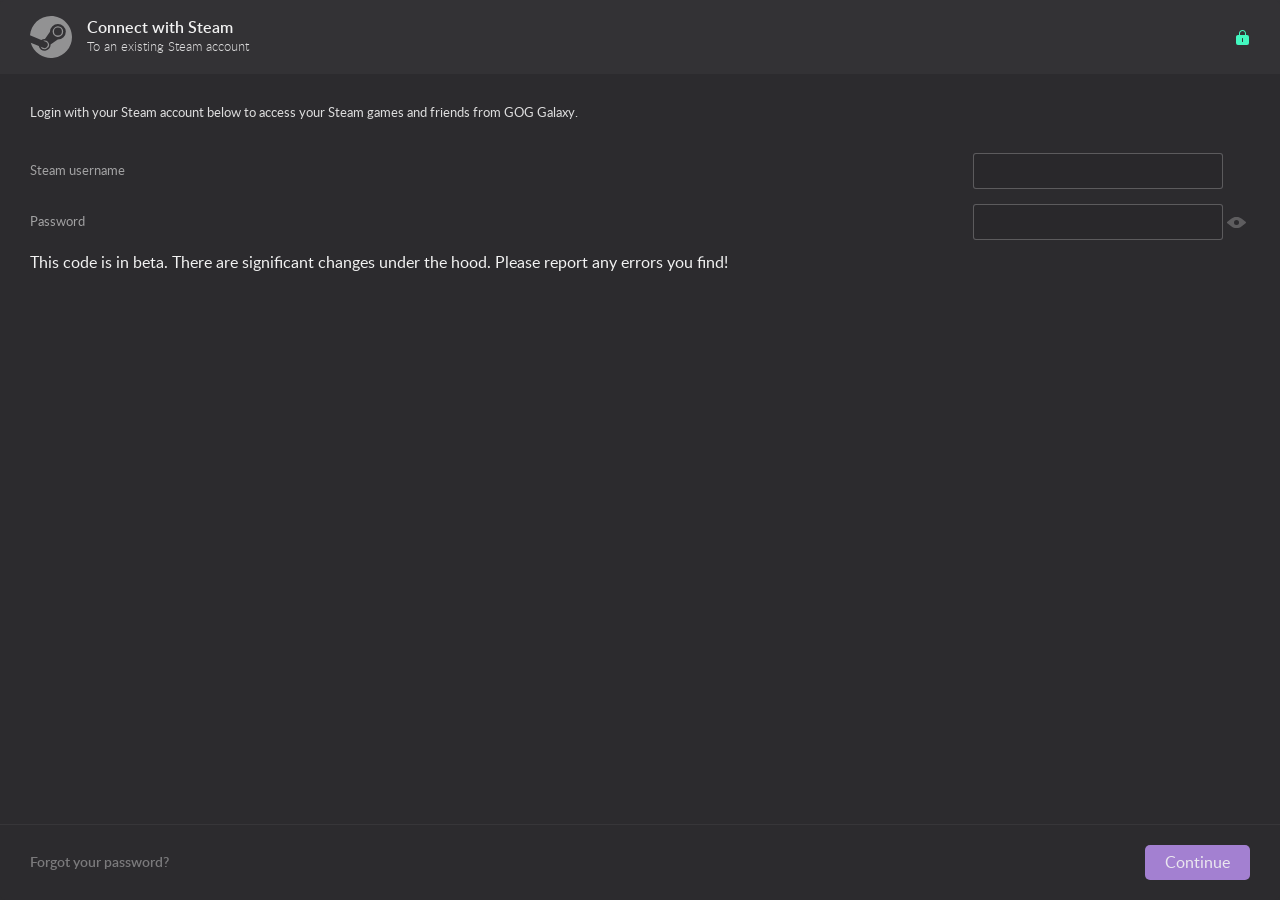
<file: src/steam_network/custom_login/index.html>
<!DOCTYPE html>
<html lang="en">

<head>
	<meta charset="UTF-8">
	<meta name="viewport" content="width=device-width, initial-scale=1.0">
	<meta http-equiv="X-UA-Compatible" content="ie=edge">
	<link rel="stylesheet" href="../../commonWeb/css/common.css">
	<link rel="stylesheet" href="css/style.css">
	<title>Connect with Steam</title>
</head>

<body>
	<div class="container">
		<header class="main-header">
			<div class="main-header__container">
				<img class="steam-logo-icon" src="../../commonWeb/img/icon-steam-logo.svg" alt="Steam logo">
				<div class="main-header__title">
					<h1 class="title">Connect with Steam</h1>
					<p class="subtitle">To an existing Steam account</p>
				</div>
			</div>
			<div class="main-header__container padlock-icon-container">
				<svg class="padlock-icon" xmlns="http://www.w3.org/2000/svg" viewBox="0 0 15 15">
					<g fill-rule="evenodd">
						<path d="M7.5 0c2 0 3.5 1.6 3.5 3.5V5h1a2 2 0 012 2v6a2 2 0 01-2 2H3a2 2 0 01-2-2V7c0-1.1.9-2 2-2h1V3.5C4 1.5 5.6 0 7.5 0zm0 8c-.2 0-.4.2-.5.4v3.1a.5.5 0 001 0v-3c0-.3-.2-.5-.5-.5zm0-7C6.2 1 5.1 2 5 3.3V5h5V3.5C10 2.2 9 1.1 7.7 1h-.2z"/>
					</g>
				</svg>
				<span class="tooltip padlock-tooltip">GOG Galaxy does not hold your data. Your login and password will be sent as encrypted data to Steam servers.</span>
			</div>
		</header>
		<main class="main-content" style="display:flex; flex-direction:column">
			<form id="main-form" class="main-form" action="/" method="GET">
				<fieldset id="getLoginInfo" style="display: none;">
					<legend>Login with your Steam account below to access your Steam games and friends from GOG Galaxy.</legend>
					<div class="field-group">
						<label for="step-1-username">Steam username</label>
						<input class="basic-input login-input" type="text" id="step-1-username" name="username" disabled="disabled">
					</div>
					<div class="field-group">
						<label for="step-1-password">Password</label>
						<div class="password-forgot-holder">
							<input class="basic-input login-input" type="password" id="step-1-password" name="password" disabled="disabled">
							<div class="show-password">
								<span class="tooltip password-tooltip">Show password</span>
							</div>
						</div>
					</div>
					<p class="error-message error-message--start no-error" id="bad-password">
						<img src="../../commonWeb/img/icon-error.svg" alt="" class="error-icon error-icon--aligned-top" /> You have entered your username or password incorrectly. Please check your username and password and try again.
					</p>
					<p class="error-message error-message--start no-error" id="steamguard-expired">
						<img src="../../commonWeb/img/icon-error.svg" alt="" class="error-icon error-icon--aligned-top" /> Steam Guard expired. Please log in again. 
					</p>
				</fieldset>
				<fieldset id="steamGuardEmail" style="display:none;">
					<legend>Enter a special access code (Steam Guard) that was sent to your email address from Steam Support.</legend>
					<div class="field-group field-group--no-justify">
						<label for="step-1-code">Steam Guard code</label>
						<input class="basic-input steam-guard-input" type="text" id="step-1-code" name="code" disabled="disabled">
					</div>
					<p class="resend-code">
						If you are logging in again after a time-out, the previous code may still be valid. If you do not receive a code within a minute or two, try that instead. 
						Steam has also changed how Steam Guard works. You can no longer ask to resend a code. For more information,
						<a href="https://help.steampowered.com/en/wizard/HelpWithSteamGuardCode" class="resend-button" target="_blank">see Steam's documentation</a>
					</p>
					<p class="error-message error-message--centered no-error">
						<img src="../../commonWeb/img/icon-error.svg" alt="" class="error-icon"> Invalid code
					</p>
				</fieldset>
				<fieldset id="steamGuardPhone" style="display:none;">
					<legend>
						As an additional security measure, you’ll need to enter the current Steam Guard code from the Steam
						Mobile Authenticator on your phone.
					</legend>
					<div class="field-group field-group--no-justify">
						<label for="step-4-code">Steam Guard code</label>
						<input class="basic-input steam-guard-input errored" type="text" id="step-4-code" name="code" disabled="disabled">
					</div>
					<p class="error-message error-message--centered no-error">
						<img src="../../commonWeb/img/icon-error.svg" alt="" class="error-icon"> Invalid code
					</p>
				</fieldset>
				<fieldset id="steamGuardConfirm" style="display:none;">
					<legend>
						As an additional security measure, you’ll need to confirm the login attempt in the Steam
						Mobile Authenticator on your phone. If you deny this request, this login attempt will fail.
						If you allow a mobile or email code as a backup, you can choose to ignore this request and use that login method instead.
						<br /><br />
						Continue this dialog once you completed the authentication on your phone.
					</legend>
					<div class="fallback-helper no-fallback"><a id="fallback-tag" class="gog-link" href="#">placeholder</a></div>
					<p class="error-message error-message--centered no-error">
						<img src="../../commonWeb/img/icon-error.svg" alt="" class="error-icon"> Confirmation failed
					</p>
				</fieldset>
			</form>
			<p>This code is in beta. There are significant changes under the hood. Please report any errors you find!</p>
		</main>
		<footer class="main-footer">
			<div class="main-footer__container">
				<a class="forgot-password" href="https://help.steampowered.com/en/wizard/HelpWithLogin" target="_blank">Forgot your password?</a>
			</div>
			<div class="main-footer__container" id="actionButtons">
				<button class="basic-button main-footer__button main-footer__button--primary" type="submit" form="main-form">Continue</button>
			</div>
		</footer>
	</div>
	<script>
		// Determining user's system

		function getOs() 
		{
			let osClassName = "";

			if (navigator.userAgent.toLowerCase().includes("win")) osClassName = "windows";
			if (navigator.userAgent.toLowerCase().includes("osx")) osClassName = "macOs";
			
			document.querySelector("body").classList.add(osClassName);
		}

		// Toggling password visibility

		const toggleButton = document.querySelector(".show-password");
		const actionButtonsSelector = document.querySelector("#actionButtons");
		const input = document.getElementById("step-1-password");

		function togglePasswordVisibility() 
		{
			if (input.type === "password") 
			{
				input.type = "text";
			} 
			else 
			{
				input.type = "password"
			}
		}
		toggleButton.addEventListener("click", togglePasswordVisibility);

		// Handling urlParams, form actions and enabling inputs

		const viewLookup = {
			login: "login",
			steamGuard: "steamguard",
			steamAuthenticator: "steamauthenticator",
			steamAuthenticatorConfirm: "steamauthenticator_confirm",
		};

		//HtmlElements that deal with errors are hidden by default, using the no-error class. Therefore, we can simply query the no-error class to get all our errors. 
		//It may be smart to give errors a common class so we could differentiate between hidden errors and displayed ones, but as of this writing that's not necessary.
		const fieldSetsObj = {
			loginFieldSet: document.querySelector("#getLoginInfo"),
			loginInputs: document.querySelectorAll("#getLoginInfo input"),
			loginError: document.querySelectorAll("#getLoginInfo .no-error"),

			steamGuardFieldSet: document.querySelector("#steamGuardEmail"),
			steamGuardInputs: document.querySelectorAll("#steamGuardEmail input"),
			steamGuardError: document.querySelectorAll("#steamGuardEmail .no-error"),

			steamAuthenticatorFieldset: document.querySelector("#steamGuardPhone"),
			steamAuthenticatorInputs: document.querySelectorAll("#steamGuardPhone input"),
			steamAuthenticatorError: document.querySelectorAll("#steamGuardPhone .no-error"),

			steamAuthenticatorConfirmFieldset: document.querySelector("#steamGuardConfirm"),
			steamAuthenticatorConfirmInputs: document.querySelectorAll("#steamGuardConfirm input"),
			steamAuthenticatorConfirmError: document.querySelectorAll("#steamGuardConfirm .no-error"),
		}

		function handleEnablingInputs(inputs) 
		{
			for (let input of inputs) 
			{
				input.disabled = false;
			}
		}

		function handleParamsAndForms()
		{
			const urlParams = new URLSearchParams(window.location.search)
			const formElement = document.querySelector("#main-form");
			const forgotPasswordButtonElement = document.querySelector(".forgot-password");

			//display the proper form content
			let view = urlParams.get("view");
			let errored = urlParams.get("errored") == 'true';
			let act, loc, inp, err = null;

			switch (view)
			{
				
				case viewLookup.steamGuard:
					loc = fieldSetsObj.steamGuardFieldSet;
					inp = fieldSetsObj.steamGuardInputs;
					act = "/two_factor_mail_finished";
					err = errored ? fieldSetsObj.steamGuardError : null;
					break;
				case viewLookup.steamAuthenticator:
					loc = fieldSetsObj.steamAuthenticatorFieldset;
					inp = fieldSetsObj.steamAuthenticatorInputs;
					act = "/two_factor_mobile_finished";
					err = errored ? fieldSetsObj.steamAuthenticatorError : null;
					break;
				case viewLookup.steamAuthenticatorConfirm:
					loc = fieldSetsObj.steamAuthenticatorConfirmFieldset;
					inp = fieldSetsObj.steamAuthenticatorConfirmInputs;
					act = "/two_factor_confirm_finished";
					err = errored ? fieldSetsObj.steamAuthenticatorConfirmError : null;
					break;
				case viewLookup.login:
				default:
					loc = fieldSetsObj.loginFieldSet;
					inp = fieldSetsObj.loginInputs;
					act = "/login_finished";
					err = errored ? fieldSetsObj.loginError : null;
					forgotPasswordButtonElement.style.display = "block";
					break;
			}

			if (view == viewLookup.login && errored)
			{
				document.querySelector(".main-footer").classList.add("not-sticky");
			}

			formElement.action = act;
			handleEnablingInputs(inp);

			//if we have set err, un-hide all the error members. 
			if (err)
			{
				for (let k = 0; k < err.length; k++)
				{
					err[k].classList.remove("no-error");
				}
			}

			loc.style.display = "block";

			if (view == viewLookup.steamAuthenticatorConfirm)
			{
				let fallbackMeth = urlParams.get("fallbackMethod");
				let fallbackStr = urlParams.get("fallbackMsg");
				if (fallbackMeth) 
				{
					let fallbackTag = document.getElementById("fallback-tag");
					let fallbackHolder = document.getElementsByClassName("fallback-helper no-fallback");

					let curr_href = new URL(window.location.href);

					curr_href.searchParams.set('view', fallbackMeth);
					curr_href.searchParams.set('view-msg', fallbackStr);
					console.log(curr_href.href)
					fallbackTag.href = curr_href.href;

					let niceText = "Use a fallback (unknown). Well, this is unexpected.";
					if (fallbackMeth == viewLookup.steamGuard)
					{
						niceText = "Enter a Steam Guard code using email instead";
					}
					else if (fallbackMeth = viewLookup.steamAuthenticator)
					{
						niceText = "Enter a Steam Guard mobile code instead";
					}
					fallbackTag.innerHTML = niceText

					for (let x = 0; x < fallbackHolder.length; x++)
					{
						fallbackHolder[x].classList.remove("no-fallback");
					}
				}
			}

			if (view == viewLookup.login && err)
			{
				let badPass = document.getElementById("bad-password");
				let expiredError = document.getElementById("steamguard-expired");
				let expired = urlParams.get("expired");
				if (expired == "true")
				{
					expiredError.classList.remove("no-error");
					if (!badPass.classList.contains("no-error"))
					{
						badPass.classList.add("no-error");
					}
				}
				else
				{
					badPass.classList.remove("no-error");
					if (!expiredError.classList.contains("no-error"))
					{
						expiredError.classList.add("no-error");
					}
				}
			}
		}

		window.addEventListener("load", handleParamsAndForms);
		window.addEventListener("load", getOs);
	</script>
</body>

</html>
</file>
<file: src/commonWeb/css/common.css>
/* http://meyerweb.com/eric/tools/css/reset/ 
   v2.0 | 20110126
   License: none (public domain)
*/

html, body, div, span, applet, object, iframe,
h1, h2, h3, h4, h5, h6, p, blockquote, pre,
a, abbr, acronym, address, big, cite, code,
del, dfn, em, img, ins, kbd, q, s, samp,
small, strike, strong, sub, sup, tt, var,
b, u, i, center,
dl, dt, dd, ol, ul, li,
fieldset, form, label, legend,
table, caption, tbody, tfoot, thead, tr, th, td,
article, aside, canvas, details, embed, 
figure, figcaption, footer, header, hgroup, 
menu, nav, output, ruby, section, summary,
time, mark, audio, video {
	margin: 0;
	padding: 0;
	border: 0;
	font-size: 100%;
	font: inherit;
	vertical-align: baseline;
}
/* HTML5 display-role reset for older browsers */
article, aside, details, figcaption, figure, 
footer, header, hgroup, menu, nav, section {
	display: block;
}
body {
	line-height: 1;
}
ol, ul {
	list-style: none;
}
blockquote, q {
	quotes: none;
}
blockquote:before, blockquote:after,
q:before, q:after {
	content: '';
	content: none;
}
table {
	border-collapse: collapse;
	border-spacing: 0;
}

*, *:before, *:after {
    box-sizing: border-box;
}

/* FONT */

/* FILES WERE CONVERTED BY FONTSQUIRREL (https://www.fontsquirrel.com/tools/webfont-generator) 
TO REDUCE SIZE. IF YOU HAVE ANY PROBLEMS WITH MISSING CHARS THEN INCLUDE ORIGINAL FONT FILES
*/

@font-face {
    font-family: "LatoWeb";
    font-weight: 400;
    font-style: normal;
    font-display: block;
    src: url("../fonts/LatoWeb/LatoWeb-Regular.ttf") format("truetype");
}

@font-face {
    font-family: "LatoWeb";
    font-weight: 300;
    font-style: normal;
    font-display: block;
    src: url("../fonts/LatoWeb/LatoWeb-Light.ttf") format("truetype");
}

@font-face {
    font-family: "LatoWeb";
    font-weight: 600;
    font-style: normal;
    font-display: block;
    src: url("../fonts/LatoWeb/LatoWeb-Semibold.ttf") format("truetype");
}

/* CONTAINERS */

body {
    font-family: "LatoWeb", sans-serif;
    font-size: 16px;
    color: #f2f2f2;
    background: #2c2b2e;
}

.main-content {
    padding: 30px;
    min-height: 269px;
    display: flex;
    flex-grow: 1;
}

.main-header {
    height: 74px;
    display: flex;
    justify-content: space-between;
    align-items: center;
    padding: 16px 30px;
    background: rgba(255, 255, 255, .03);
}

.main-header__container {
    display: flex;
    align-items: center;
}

.main-footer {
    position: absolute;
    bottom: 0;
    width: 100%;
    height: 76px;
    display: flex;
    justify-content: space-between;
    align-items: center;
    padding: 21px 30px;
    border-top: 1px solid rgba(242, 242, 242, 0.05);
}

.main-footer__container--left {
    margin-right: auto;
    margin-left: 25px;
}

@media (max-height: 380px) {
    .main-footer {
        position: unset;
        bottom: unset;
        width: unset;
    }
}

.main-footer.not-sticky {
    position: unset;
    bottom: unset;
    width: unset;
}

@media (min-height: 490px) {
    .main-footer.not-sticky {
        position: absolute;
        bottom: 0;
        width: 100%;
    }
}

/* BUTTONS */

.basic-button {
    font-family: "LatoWeb", sans-serif;
}

.forgot-password {
    display: none;
}

.resend-button, .resend-button:visited, .resend-button:active {
    color: #a380d1;
}

.main-footer__button {
    width: 105px;
    height: 35px;
    border: 1px solid rgba(255, 255, 255, 0.3);
    border-radius: 5px;
    color: rgba(242, 242, 242, 0.9);
    background: none;
    font-size: 14px;
    cursor: pointer;
    transition: border .2s ease;
    vertical-align: middle;
}

.main-footer__button--primary {
    background-color: rgb(163, 128, 209);
    border: 0;
    margin-left: 15px;
    font-size: 16px;
    transition: background-color .2s ease;
}

.main-footer__button--primary:hover {
    background-color: rgb(176, 146, 216);
    transition: background-color .2s ease;
}

.main-footer__button--secondary:hover {
    border: 1px solid rgba(242, 242, 242, .6);
    transition: border .2s ease;
}

.steam-help {
    white-space: nowrap;
}

.forgot-password, .forgot-password:visited, .forgot-password:active, .steam-help, .steam-help:visited, .steam-help:active {
    color: rgba(242, 242, 242, 0.4);
    text-decoration: none;
    font-size: 14px;
    font-weight: 600;
    transition: color .2s ease;
}

.forgot-password:hover, .steam-help:hover {
    color: rgba(242, 242, 242, 0.7);
    transition: color .2s ease;
}

/* ICONS */

.steam-logo-icon {
    height: 42px;
    width: 42px;
    margin-right: 15px;
}

.padlock-icon {
    height: 15px;
    width: 15px;
    fill: #43f8c0;
    transition: color .2s ease;
}

.padlock-icon:hover {
    fill: #75fad1;
    transition: color .2s ease;
}

.error-icon {
    margin-right: 10px;
}

.error-icon--aligned-top {
    margin-top: 3px;
}

/* FORM */

.main-form legend {
    font-size: 13px;
    margin-bottom: 30px;
    color: rgba(242, 242, 242, 0.9);
    line-height: 19px;
}

.field-group {
    display: flex;
    align-items: center;
    justify-content: space-between;
    margin-bottom: 15px;
}

.field-group--no-justify {
    justify-content: unset;
}

.field-group.relative {
    position: relative;
}

.main-form label {
    font-size: 13px;
    color: rgba(242, 242, 242, .6);
}

/* INPUTS */

.basic-input {
    border: 1px solid rgba(242, 242, 242, 0.25);
    border-radius: 3px;
    background: rgba(0, 0, 0, 0.05);
    color: #f2f2f2;
    padding-left: 15px;
    font-family: "LatoWeb", sans-serif;
    font-size: 13px;
    transition: border .2s ease;
}

.basic-input:focus {
    outline: 0 none;
    border: 1px solid #a380d1;
}

.basic-input:hover {
    border: 1px solid rgba(242, 242, 242, 0.5);
    transition: border .2s ease;
}

.basic-input:focus:hover {
    border: 1px solid #a380d1;
}

@-webkit-keyframes autofill {
    0%,100% {
        color: #f2f2f2;
        background: transparent;
    }
}

.basic-input:-webkit-autofill {
    -webkit-animation-delay: 1s;
    -webkit-animation-name: autofill;
    -webkit-animation-fill-mode: both;
}

.basic-input::-webkit-credentials-auto-fill-button {
    background-color: white;
    margin-right: 10px;
}

.basic-input.errored {
    outline: 0 none;
    border: 1px solid #f74638;
}

.basic-input.errored:focus {
    outline: 0 none;
    border: 1px solid #a380d1;
}

.login-input {
    width: 250px;
    height: 36px;
}

/* COMMONS */

.title {
    font-weight: 600;
}

.subtitle {
    font-size: 13px;
    padding-top: 5px;
    font-weight: 300;
    color: rgba(242, 242, 242, 0.9);
}

.error-message {
    display: flex;
    align-items: end;
    font-size: 13px;
    line-height: 19px;
    font-weight: 700;
    color: rgb(255, 94, 81);
}

.error-message--centered {
    align-items: center;
}

.error-message--start {
    align-items: start;
}

.resend-code {
    font-size: 13px;
    color: #f2f2f2;
    margin-top: 25px;
    margin-bottom: 30px;
    color: rgba(242, 242, 242, 0.9);
}

.tooltip {
    visibility: hidden;
    position: absolute;
    font-size: 13px;
    display: flex;
    justify-content: center;
    align-items: center;
    font-weight: 300;
    background: #2c2b2e;
    border-radius: 3px;
    box-shadow: 0px 2px 10px 0px rgba(0, 0, 0, 0.3);
    padding: 10px 15px;
    line-height: 15px;
}
</file>
<file: src/steam_network/custom_login/css/style.css>
/* WINDOWS SCROLLBARS */
.no-error, .no-fallback {
	display: none;
}

body.windows::-webkit-scrollbar {
    width: 12px;
    height: 12px;
}

body.windows::-webkit-scrollbar-track {
    border: 0;
    background-color: transparent;
}

body.windows::-webkit-scrollbar-thumb {
    background-clip: padding-box;
    background-color: rgb(242, 242, 242, 0.3);
    border-top: 4px solid transparent;
    border-bottom: 4px solid transparent;
    border-left: 4px solid transparent;
    border-right: 4px solid transparent;
    border-radius: 12px;
    min-height: 33px;
}

body.windows::-webkit-scrollbar-thumb:hover, ::-webkit-scrollbar-thumb:active {
    background-color: rgba(242, 242, 242, 0.5);
    border-left-width: 3px;
    border-right-width: 3px;
}

body.windows::-webkit-scrollbar-button,
body.windows::-webkit-scrollbar-track-piece,
body.windows::-webkit-scrollbar-corner,
body.windows::-webkit-resizer {
    display: none;
}

/* CONTAINERS */

.container {
    position: absolute;
    background: #2c2b2e;
    border-radius: 5px;
    width: 100%;
    height: 100%;
}

/* FORM */

.main-form legend.prompt-legend {
    margin-bottom: 15px;
}

.main-form legend.centered {
    display: flex;
    align-items: center;
}

/* COMMONS */

.padlock-tooltip {
    left: -248px;
    top: 10px;
    height: 68px;
    width: 256px;
}

.padlock-icon-container {
    position: relative;
    cursor: pointer;
}

.padlock-icon-container:hover .padlock-tooltip {
    visibility: visible;
}

#step-1-username {
	margin-right: 27px; /*19+4+4. We need to match the show password button*/
}

.password-forgot-holder {
	display:flex; 
	flex-direction:row;
}

.password-tooltip {
	left: -100px;
	top: 25px;
	height: 35px;
	width: 118px;
	position: relative;
}

.show-password {
	background: url('../../../commonWeb/img/icon-show.svg');
	background-repeat: no-repeat;
	background-position: center;
	width: 19px;
	margin: 0px 4px;
	cursor: pointer;
}

.show-password:hover .password-tooltip {
    visibility: visible;
}

.gog-link, .gog-link:visited, .gog-link:active {
	color: #a380d1;
}

.note {
    display: flex;
    color: rgba(242, 242, 242, 0.4);
    font-size: 13px;
    margin-top: 20px;
    line-height: 20px;
}

.note:before {
    content: 'i';
    display: flex;
    align-items: center;
    justify-content: center;
    color: rgb(242, 242, 242);
    font-weight: 600;
    font-size: 10px;
    min-height: 15px;
    min-width: 15px;
    height: 15px;
    width: 15px;
    background: rgba(242, 242, 242, 0.1);
    border-radius: 50%;
    margin-right: 10px;
    margin-top: 4px;
}

.read-more, .read-more:visited, .read-more:active {
    display: inline;
    color: rgba(242, 242, 242, 0.4);
}

.read-more:hover {
    color: rgba(242, 242, 242, 0.7);
    transition: color .2s ease;
}

.warning {
    color: rgb(255, 184, 60);
    font-size: 14px;
    font-weight: 600;
}

.prompt-text {
    font-size: 13px;
    line-height: 20px;
    color: rgb(242, 242, 242);
}

.prompt-text:not(:last-child) {
    padding-bottom: 20px;
}

.learn-how, .learn-how:visited, .learn-how:active {
    color: rgb(242, 242, 242);
}

/* INPUTS */

.steam-guard-input {
    height: 50px;
    width: 190px;
    font-size: 36px;
    text-transform: uppercase;
    margin-left: 40px;
}
</file>
